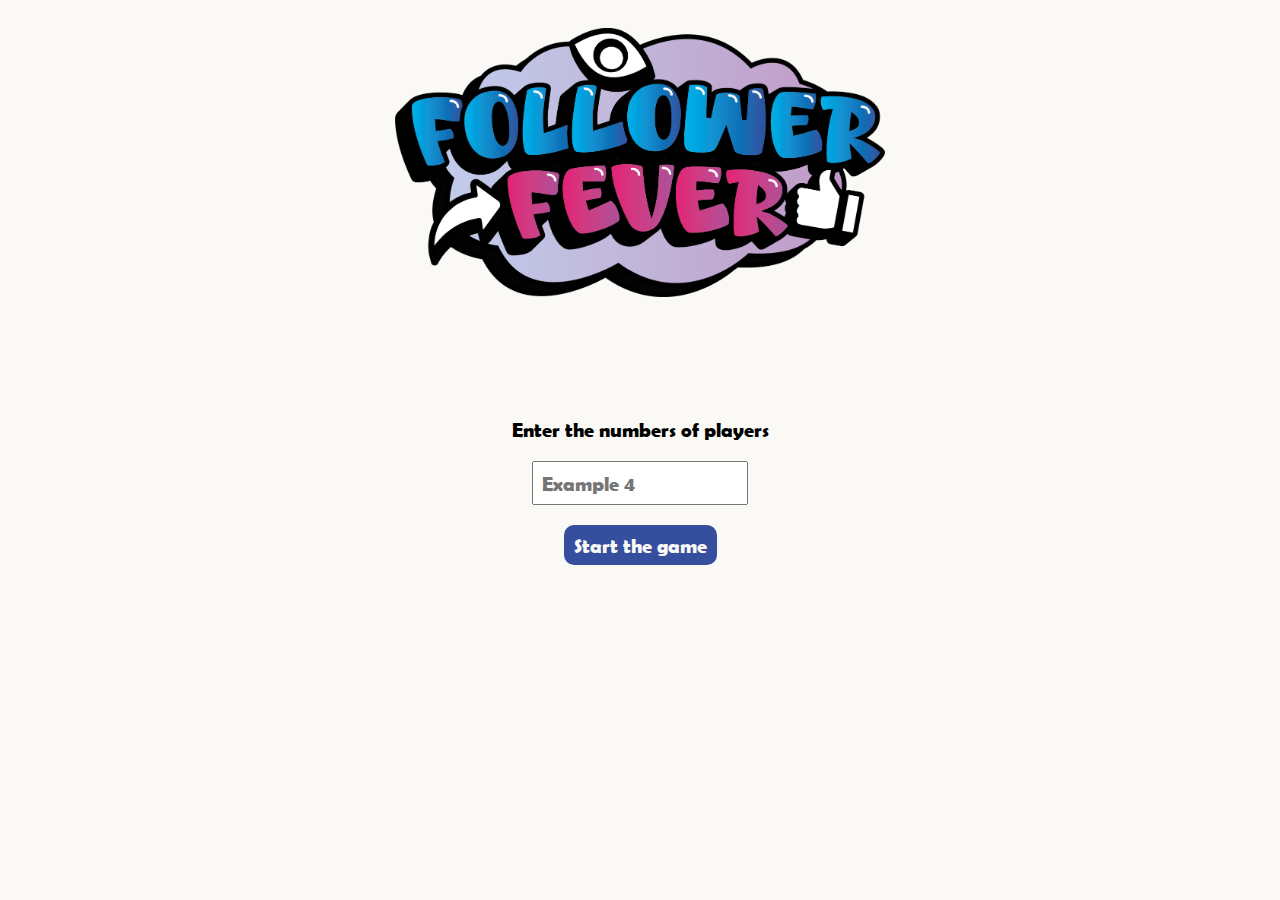
<file: index.html>
<!DOCTYPE html>
<html lang="en">
<head>
  <meta charset="UTF-8">
  <meta name="viewport" content="width=device-width, initial-scale=1.0">
  <link href="style.css" rel="stylesheet" />
  <script src="data.js"></script>
  <title>Follower Fever Add On</title>
</head>
<body>

  <nav>
    <a id="link-logo" href="index.html">
      <img src="img/logoFollowerFever.png" id="img-logo"/>
    </a>
  </nav>

  <div id="content-home">
    <form method="post" action="turns.html" id="playerForm">
      <div id="player-form-style">
      <label for="numbers-players">Enter the numbers of players</label>
      <input type="number" placeholder="Example 4" id="numbers-players" required>
      <input type="submit" value="Start the game" id="button-home">
      </div>
    </form>
  </div>

</body>
  <script>
    const form = document.getElementById('playerForm')
    const nbPlayer = document.getElementById('numbers-players')

    form.addEventListener('submit', function(e){
      e.preventDefault();

      const nbPlayerValue = nbPlayer.value;

      localStorage.setItem('nb-player', nbPlayerValue );

      window.location.href="turns.html"
    })

  </script>
</html>
</file>
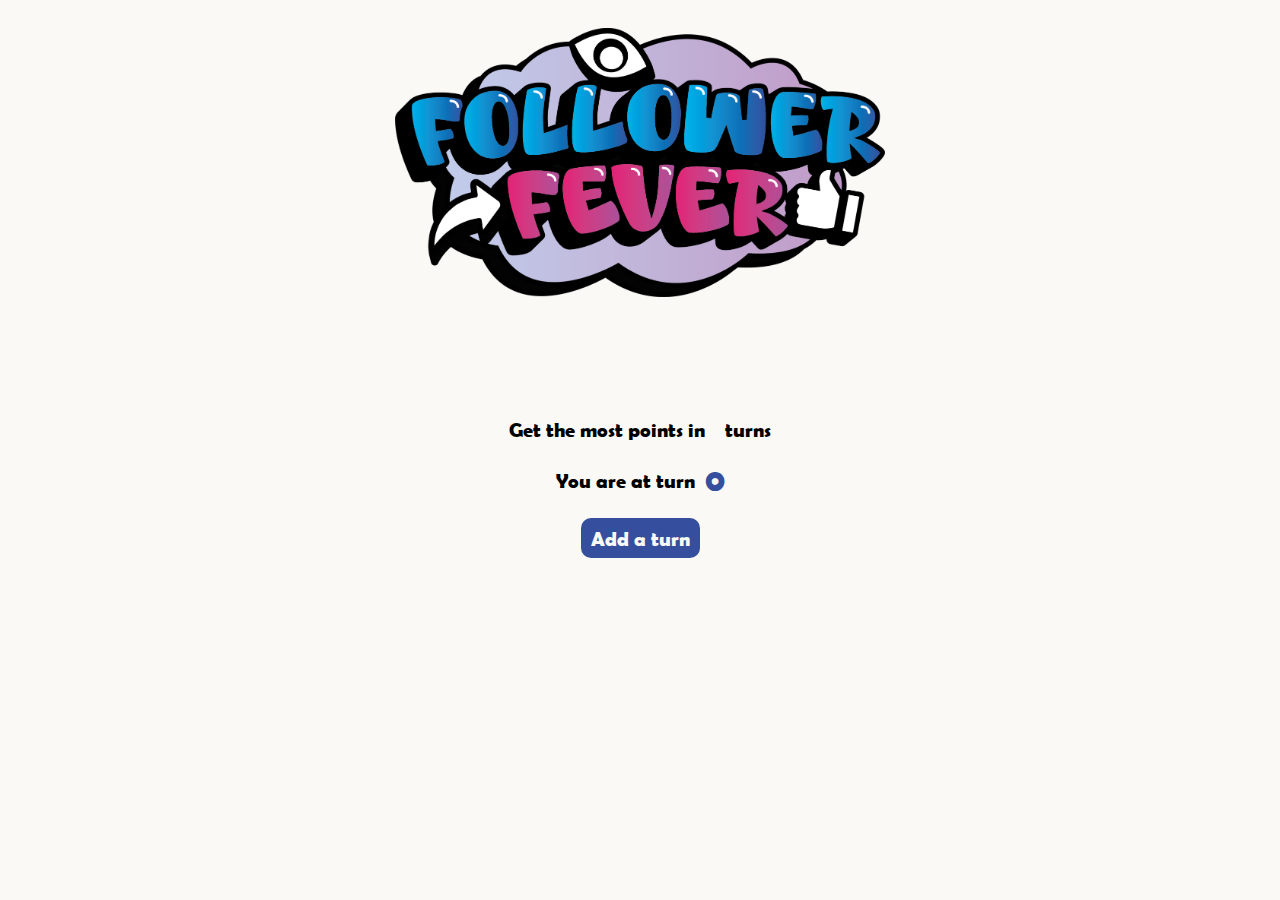
<file: turns.html>
<!DOCTYPE html>
<html lang="en">

<head>
  <meta charset="UTF-8">
  <meta name="viewport" content="width=device-width, initial-scale=1.0">
  <link href="style.css" rel="stylesheet" />
  <title>Follower Fever Count The Turns</title>
</head>

<body>

  <nav>
    <a id="link-logo" href="index.html">
      <img src="img/logoFollowerFever.png" id="img-logo"/>
    </a>
  </nav>

  <div id="content-turn">
    <div id="title-total-turn">
      <div>
      <p>Get the most points in</p> 
      </div>
      <p id="total-of-turns"></p>
      <p>turns</p>
    </div>

    <div id="title-turn-left">
      <p id="text">You are at turn</p>
      <p id="nb-of-turns-left">0</p>
    </div>

    <button id="count-turns">Add a turn</button>
    
  </div>

</body>
<script>

  const nbPlayer = localStorage.getItem('nb-player');

  if (nbPlayer === "3"){
    document.getElementById("total-of-turns").textContent = "12"
  }
  if(nbPlayer === "4"){
    document.getElementById("total-of-turns").textContent = "16"
  }

  const buttonCount = document.getElementById("count-turns")

  buttonCount.addEventListener('click', function(e){
   e.preventDefault();
 
    const turns = Number(document.getElementById("total-of-turns").textContent)
    const nbTurnContent = document.getElementById("nb-of-turns-left").textContent
    const nbTurnContentNumber = Number(nbTurnContent)
    console.log(nbTurnContent)

    if(nbTurnContentNumber < turns ){
      nbTurnValue = Number(nbTurnContent)
      nbTurnValue ++
      document.getElementById("nb-of-turns-left").textContent = nbTurnValue
    }else{
      document.getElementById("text").textContent = "It's the end ! Count your points"
      document.getElementById("nb-of-turns-left").style.opacity = 0
    }
  })

</script>
</html>
</file>
<file: style.css>
p{
  margin: 0;
}

body{
  background-color: #FAF9F6;
}

#img-logo{
  width: 40%;
}

#link-logo{
  width: 100%;
  
  display: flex;
  justify-content: center;
  align-items: center;
}

nav{
  width: auto;
  padding: 20px;
}

#content-home{
  margin-top: 100px;
  width: auto;
  display: flex;
  justify-content: center;
  align-items: center;
}

#player-form-style{
  width: auto;
  display: flex;
  flex-direction: column;
  gap: 20px;
  justify-content: center;
  align-items: center;
}

@font-face {
  font-family: BerlinSans;
  src: url(font/BRLNSDB.TTF);
}

form, p, button, input{
  font-family: BerlinSans;
  font-size: 20px;
}

#button-home, #count-turns{
  border-radius: 10px;
  padding: 8px 10px;
  background-color: #354E9D;
  color: #FAF9F6;
  border: none;
}

#numbers-players{
  padding: 8px 8px;
}

#content-turn{
  display: flex;
  justify-content: center;
  align-items: center;
  flex-direction: column;
  margin-top: 100px;
  gap: 20px;
}

#title-total-turn, #title-turn-left{
  display: flex;
  justify-content: center;
  align-items: center;
  flex-direction: row;
  gap: 10px;
}

#nb-of-turns-left{
  font-size: 32px;
  color: #354E9D;
}
</file>
